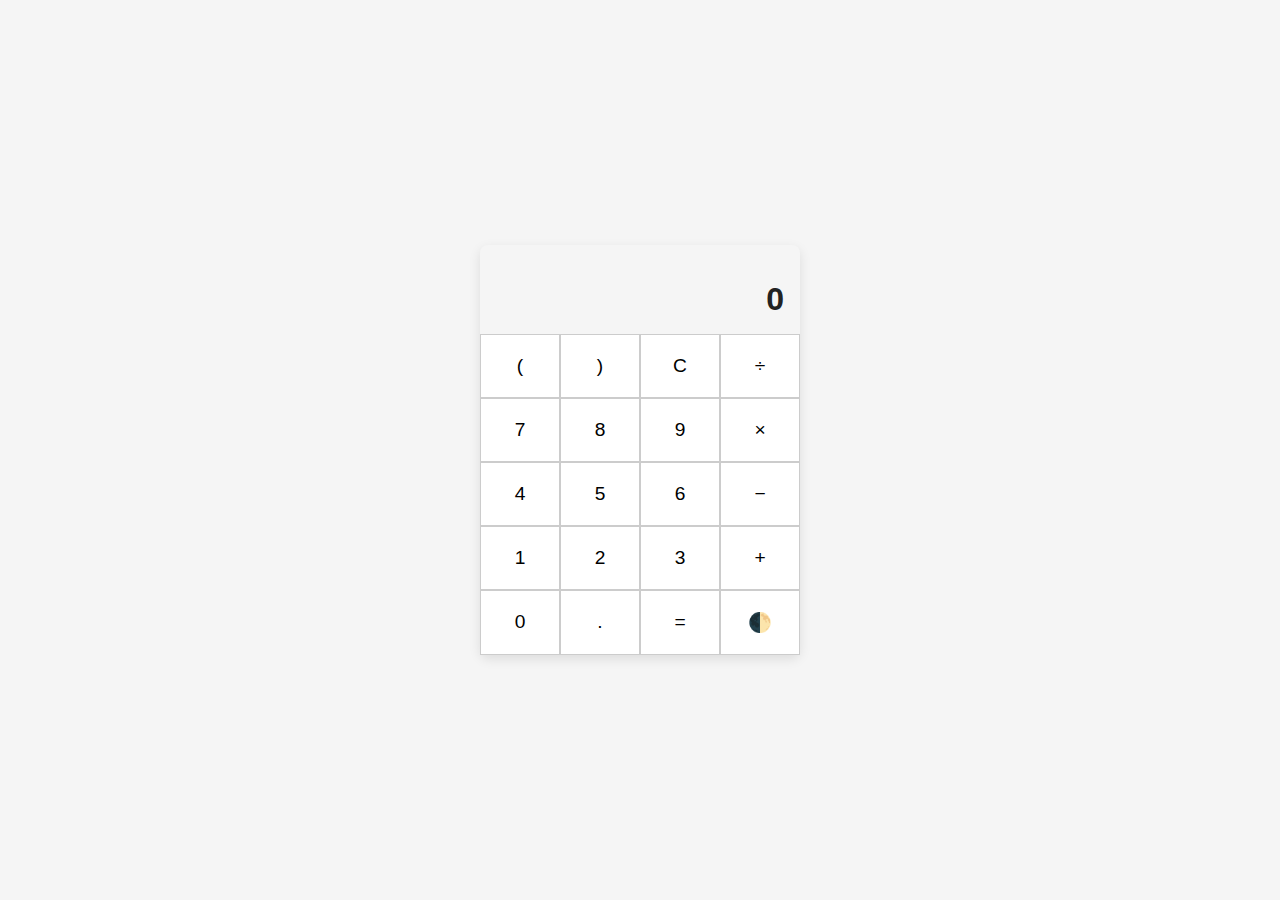
<file: calculator/index.html>
<!DOCTYPE html>
<html lang="en">
<head>
  <meta charset="UTF-8" />
  <meta name="viewport" content="width=device-width,initial-scale=1.0"/>
  <title>Calculator</title>
  <link rel="stylesheet" href="styles.css" />
</head>
<body>
  <div class="calculator">
    <div class="display">
      <div id="expression" class="expression"></div>
      <div id="result" class="result">0</div>
    </div>

    <div class="keys">
      <!-- First row -->
      <button data-value="(">(</button>
      <button data-value=")">)</button>
      <button id="clear">C</button>
      <button data-value="/">÷</button>

      <!-- Second row -->
      <button data-value="7">7</button>
      <button data-value="8">8</button>
      <button data-value="9">9</button>
      <button data-value="*">×</button>

      <!-- Third row -->
      <button data-value="4">4</button>
      <button data-value="5">5</button>
      <button data-value="6">6</button>
      <button data-value="-">−</button>

      <!-- Fourth row -->
      <button data-value="1">1</button>
      <button data-value="2">2</button>
      <button data-value="3">3</button>
      <button data-value="+">+</button>

      <!-- Fifth row -->
      <button data-value="0">0</button>
      <button data-value=".">.</button>
      <button id="equals">=</button>
      <button id="theme-toggle">🌓</button>
    </div>
  </div>

  <script src="script.js"></script>
</body>
</html>
</file>
<file: calculator/styles.css>
:root {
  --bg: #f5f5f5;
  --key-bg: #ffffff;
  --key-hover: #e0e0e0;
  --text: #222;
}
body.dark {
  --bg: #000000;
  --key-bg: #3c3c3c;
  --key-hover: #505050;
  --text: #f1f1f1;
}
* {
  box-sizing: border-box;
  margin: 0;
  padding: 0;
}
body {
  display: flex;
  justify-content: center;
  align-items: center;
  height: 100vh;
  background: var(--bg);
  color: var(--text);
  font-family: Arial, sans-serif;
}
.calculator {
  background: var(--bg);
  border-radius: 8px;
  box-shadow: 0 4px 12px rgba(0,0,0,0.1);
  width: 320px;
}
.display {
  padding: 16px;
  text-align: right;
}
.expression {
  font-size: 1rem;
  min-height: 1.2em;
}
.result {
  font-size: 2rem;
  font-weight: bold;
}
.keys {
  display: grid;
  grid-template-columns: repeat(4, 1fr);
}
.keys button {
  padding: 20px;
  font-size: 1.2rem;
  border: 1px solid #ccc;
  background: var(--key-bg);
  cursor: pointer;
  transition: background 0.2s;
}
.keys button:hover {
  background: var(--key-hover);
}
</file>
